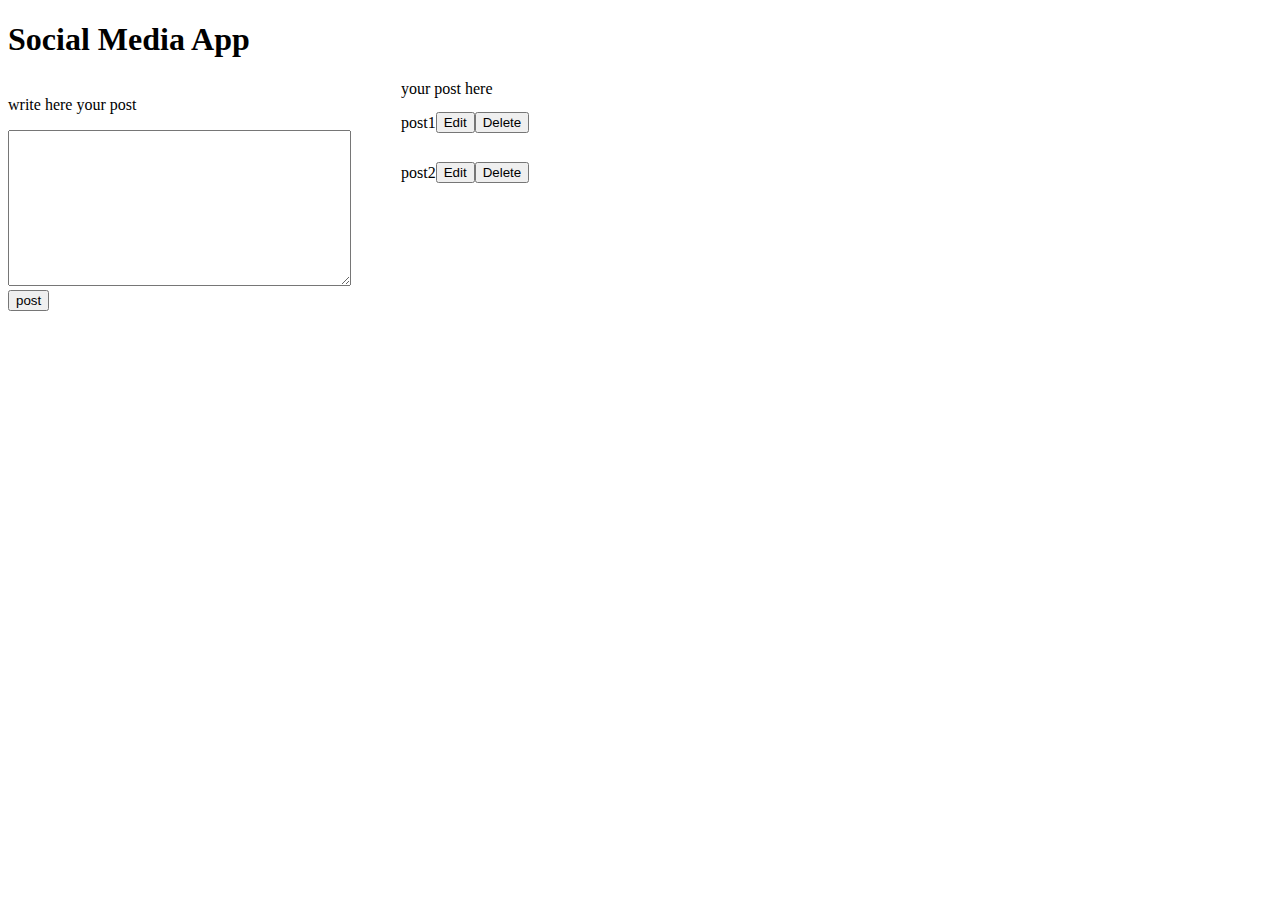
<file: index.html>
<!DOCTYPE html>
<html>
    <head>
<link rel="stylesheet" href="style.css"></link>

    </head>
    <body>
        <h1>Social Media App</h1>
        <div class="container">
        <div class="left">
        <form method="" id="fm">
            <p>write here your post</p>
           <textarea  id="input" input="text" cols="40" rows="10"></textarea>
           <div id="msg"></div>
        </form>
        <button type="sumbit" id="btn" onclick="display()">post</button></div>
<div id="right">your post here

    <div id="posts">
    <div>
        <p>post1</p><br>


    <button type="edit">Edit</button><br>

    <button type="delete"> Delete</button>

     </div>
    <div>

    </div>
       <div>
   
       </div>
       <div>
    <p>post2</p>
    <button type="edit">Edit</button><br>

    <button type="delete"> Delete</button>
</div>


   

</div>
<script src="main.js"></script>
    </body>
</html>
</file>
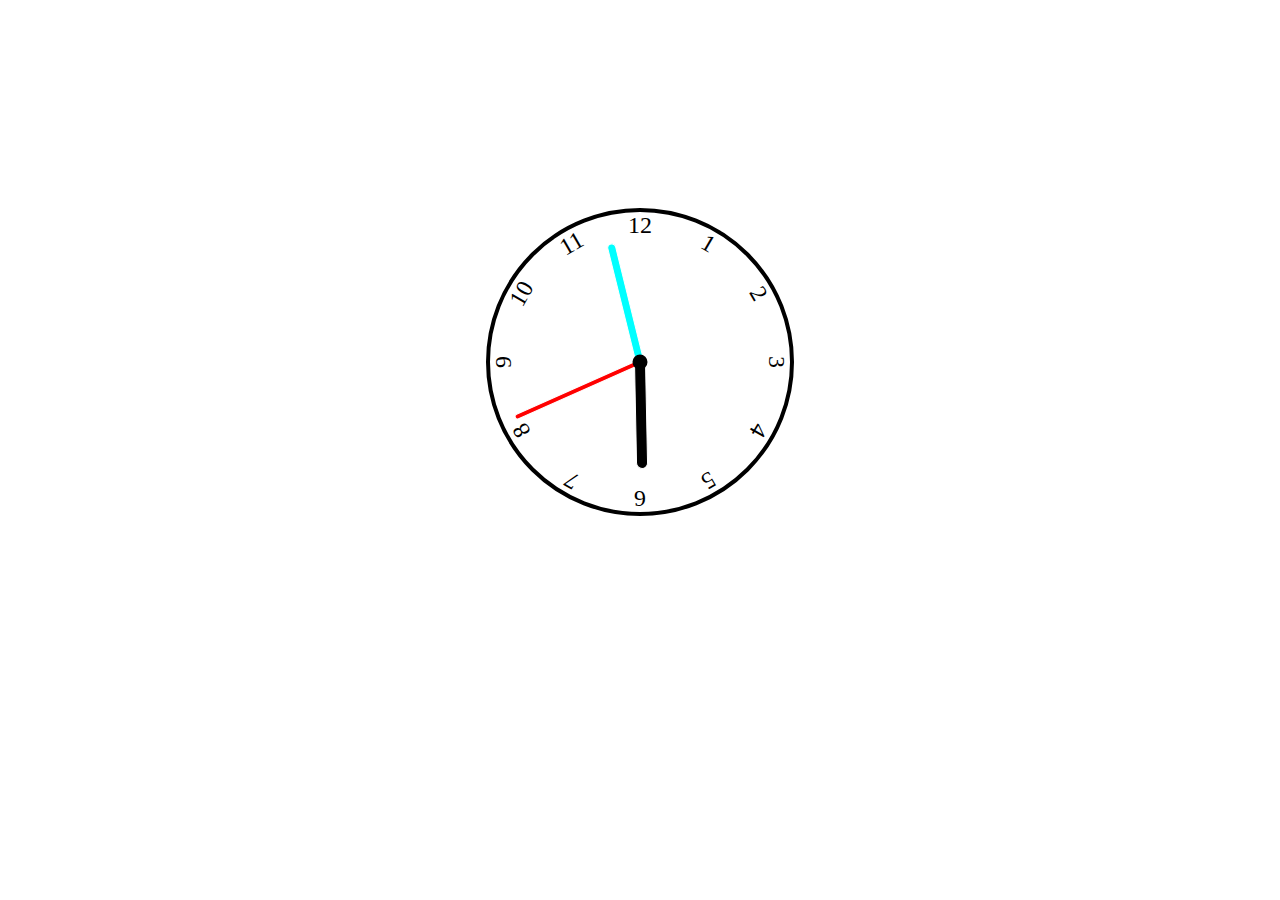
<file: clock.html>
<!DOCTYPE html>
<html>
    <head>
<link rel="stylesheet" href="clock.css"></link>
    </head>
    <body>
        <div class="container">
        <div class="hand hour"></div>
        <div class="hand minute"></div>
        <div class="hand second"></div>
        <div class="number number1">1</div>
        <div class="number number2">2</div>
        <div class="number number3">3</div>
        <div class="number number4">4</div>
        <div class="number number5">5</div>
        <div class="number number6">6</div>
        <div class="number number7">7</div>
        <div class="number number8">8</div>
        <div class="number number9">9</div>
        <div class="number number10">10</div>
        <div class="number number11">11</div>
        <div class="number number12">12</div>
        
        </div>
        
        <script src="clock.js"></script>
        
    </body>
</html>
</file>
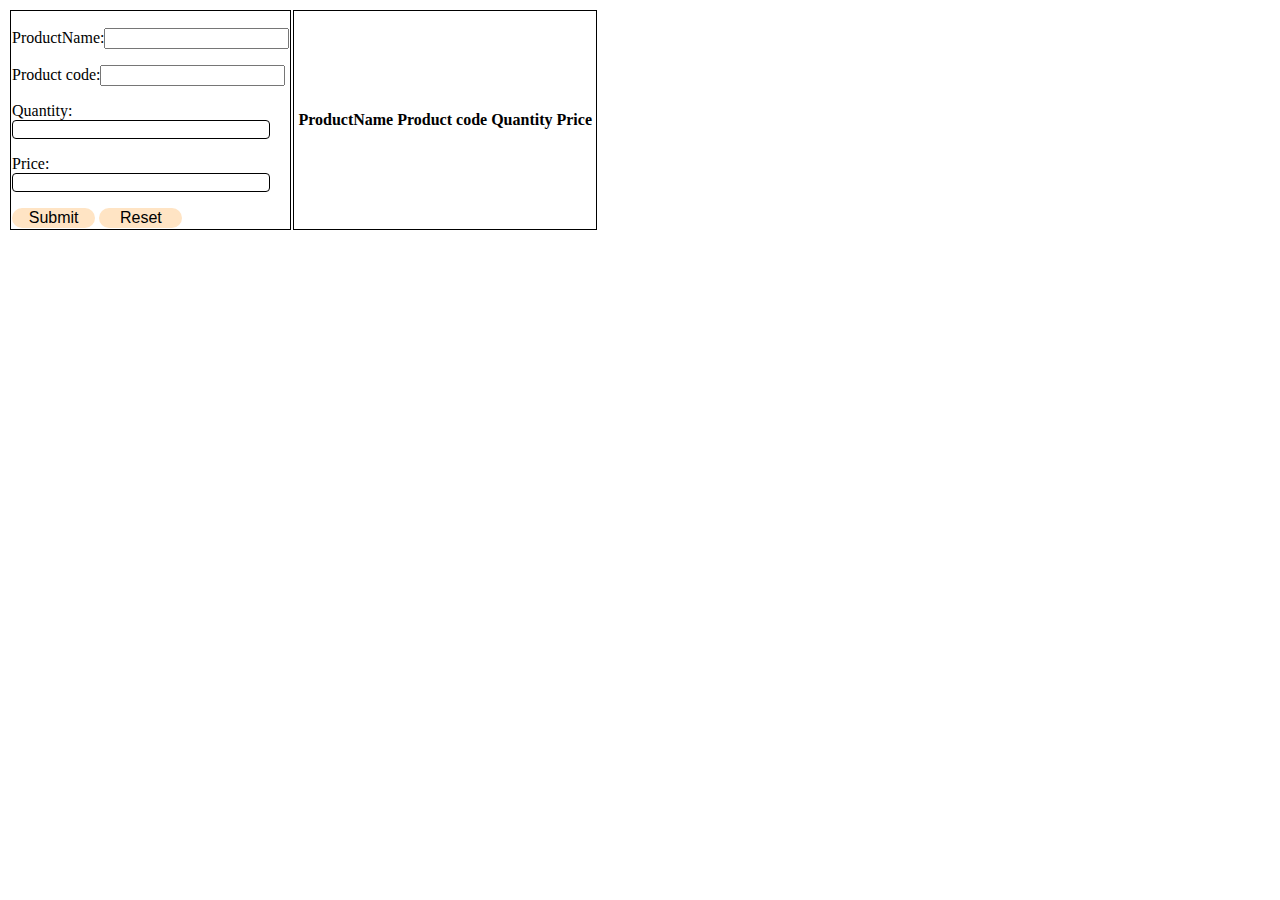
<file: index2.html>
<!DOCTYPE html>
<html>
    <head>
        <link rel="stylesheet" href="style2.css"></link>
    
    </head>

<body>
    <table>
        <tr>
            <td>
    <form method=""  id="form1" onsubmit="formsubmit()">
    <div><p>ProductName:<input type="text" id="pname" ></p></div>
       
    <div><p>Product code:<input type="text" id="pcode"></p></div>
       
    <div><p>Quantity:<input type="number" id="qty"></p></div>
      
    <div><p>Price:<input type="number" id="prc"></p></div>
        
    
    <div><button type="submit" id="btn">Submit</button>
        <button type="reset" id="btn1">Reset</button>
    </div>
    </form>
<td>
    <table id="table-list">
        <thead>
            <tr>
                <th>ProductName</th>
                <th>Product code</th>
                <th>Quantity</th>
                <th>Price</th>
            </tr>
        </thead>
        <tbody>

        </tbody>
    </table>
</td>
    </td>

    </tr>
    </table>
    <script src="main2.js"></script>
</body>
</html>
</file>
<file: style.css>
.container{
    display: flex;
    gap: 50px;
}



.left{

}
.right{
    
    
}
#posts div{
    display: flex;
    align-items: center;
    justify-content: space-between;
}
#msg{
    color: red;
}
</file>
<file: clock.css>
.container{
    height: 300px;
    width: 300px;
    border: 4px solid black;
    border-radius: 50%;
    text-align: center;
    position:relative;
    margin: auto;
    top: 200px;


 }
 .container  .number
{
    text-align: center;
--rotation:0;
font-size: 1.5rem;
position: absolute;
height: 100%;
width: 100%;

transform: rotate(var(--rotation));
}

.container .number1{--rotation:30deg;}
.container .number2{--rotation:60deg ;}
.container .number3{--rotation:90deg ;}
.container .number4{--rotation:120deg ;}
.container .number5{--rotation:150deg ;}
.container .number6{--rotation:180deg ;}
.container .number7{--rotation:210deg ;}
.container .number8{--rotation:240deg ;}
.container .number9{--rotation:270deg ;}
.container .number10{--rotation:300deg ;}
.container .number11{--rotation:330deg ;}

.hand 
{
  --rotation:0;
position: absolute;
bottom: 50%;
left: 50%;
width: 3px;
height: 45%;
transform-origin: bottom;

background-color: brown;
border: 1px solid white;

border-top-left-radius:10px;
border-top-right-radius:10px;
z-index: 10;
transform:translateX(-50%) rotate(calc(var(--rotation) * 1deg));


}
.hand.second{
    width: 4px;
    background-color:red;
    height: 45%;
}

.hand.minute{
    width: 7px;
    background-color:aqua;
    height: 40%;
}


.hand.hour{
    width: 10px;
    background-color:black;
    height: 35%;
}

.container::after{
    content: '';
    position: absolute;
    background-color: black;
    z-index: 11;
    height: 15px;
    width: 15px;
    top: 50%;
    left: 50%;
    transform: translate(-50%,-50%);
    border-radius: 50%;
}
</file>
<file: style2.css>
#table-list{
    text-align: center;
    width: 100%;
}
td{
    border:1px solid black;
    text-align: left;
    padding: 8px,15px;
}

tr:nth-child(even),table.list  thread>tr{

}

input[tyoe="text"], input[type="number"]
{
padding:12px,0px;
width: 91%;
display: inline-block;
margin: 8px,0;
border: 1px solid;
border-radius: 4px;
}

input[type="submit"], input[type="reset"]
{
padding:6px,12px;
width: 30%;
background-color: bisque;
display: inline-block;
margin: 15px,0px,10px;
border: none;
border-radius: 30px;
cursor: pointer;
font-size: 1rem;
}


input[type="submit"]:hover{
background-color: aquamarine;
}

input[type="reset"]:hover{
    background-color: aquamarine;
    }

    button{
        padding:6px,12px;
width: 30%;
background-color: bisque;
display: inline-block;
margin: 15px,0px,10px;
border: none;
border-radius: 30px;
cursor: pointer;
font-size:1rem;
    }


    button:hover{
        background-color:aquamarine;  
    }
</file>
